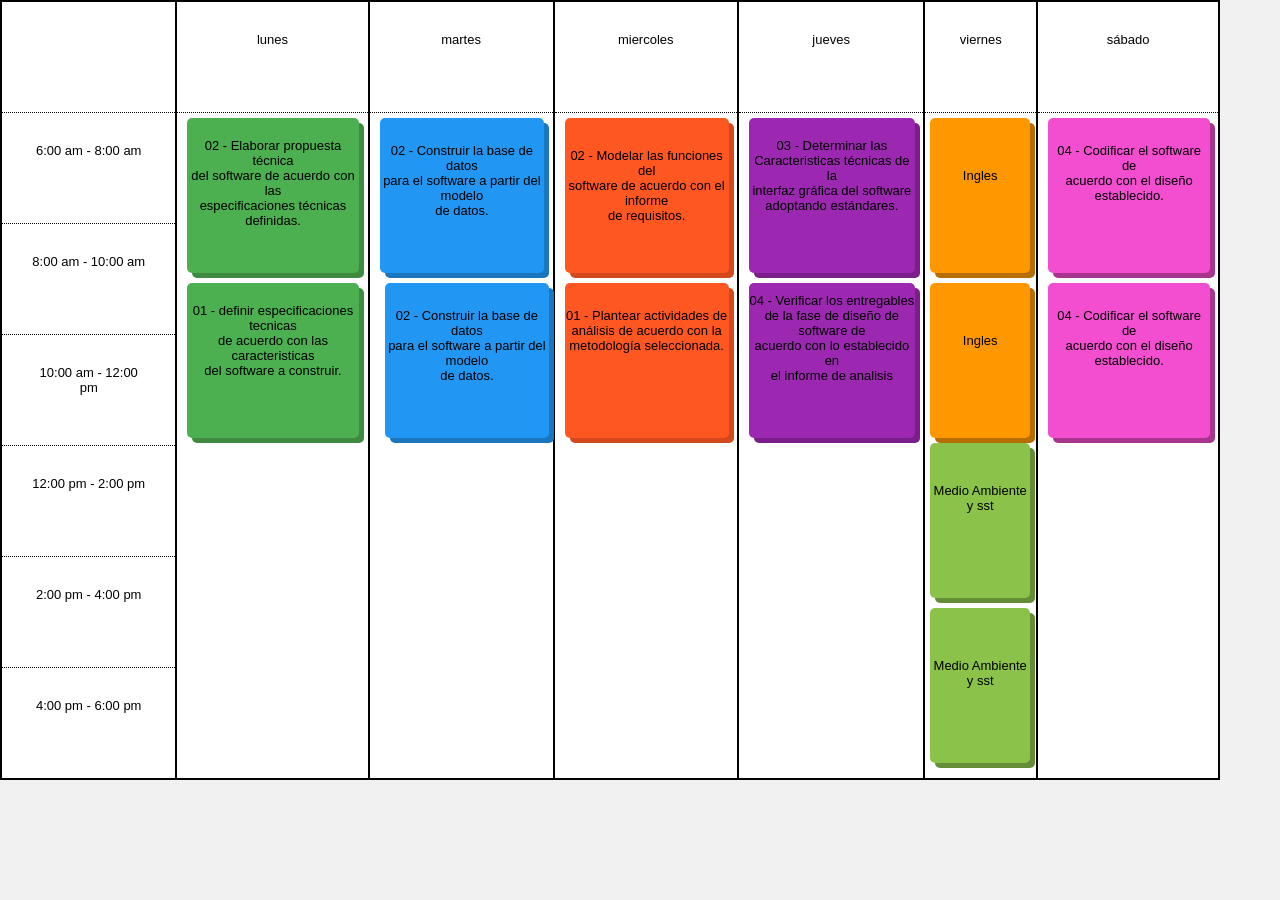
<file: evidencia-flex/index.html>
<!DOCTYPE html>
<html lang="en">
<head>
    <meta charset="UTF-8">
    <meta name="viewport" content="width=device-width, initial-scale=1.0">
    <title>Document</title>
    <link rel="stylesheet" href="style.css">
</head>
<body>
    <div class="container">
        <div class="horas">
            <div class="hora"></div>
            <div class="hora">6:00 am - 8:00 am</div>
            <div class="hora">8:00 am - 10:00 am</div>
            <div class="hora">10:00 am - 12:00 pm</div>
            <div class="hora">12:00 pm - 2:00 pm</div>
            <div class="hora">2:00 pm - 4:00 pm</div>
            <div class="hora">4:00 pm - 6:00 pm</div>
        </div>
        <div class="dias">
            <div class="dia">
                <div class="encabezado-dia">lunes</div>
                    <div class="clase-progra">
                        <p>02 - Elaborar propuesta técnica</p>
                        <p>del software de acuerdo con las</p>
                        <p>especificaciones técnicas definidas.</p>
                                            </div>
                    <div class="clase-progra2">
                        <p>01 - definir especificaciones tecnicas</p>
                        <p>de acuerdo con las caracteristicas</p>
                        <p>del software a construir.</p>
                        
                    </div>
            </div>
            <div class="dia">
                <div class="encabezado-dia">martes</div>
                <div class="clase-bd">
                    <p>02 - Construir la base de datos</p>
                    <p>para el software a partir del modelo</p>
                    <p>de datos.</p>
                                      
                </div>
                <div class="clase-bd2">
                    <p>02 - Construir la base de datos</p>
                    <p>para el software a partir del modelo</p>
                    <p>de datos.</p>
                    
                </div>
                
            </div>
            <div class="dia">
                <div class="encabezado-dia">miercoles</div>
                <div class="clase-requi">
                    <p>02 - Modelar las funciones del</p>
                    <p>software de acuerdo con el informe</p>
                    <p>de requisitos.</p>
                                    </div>
                <div class="clase-requi2">
                    <p>01 - Plantear actividades de</p>
                    <p>análisis de acuerdo con la</p>
                    <p>metodología seleccionada.</p>
                    
                </div>
            </div>
            <div class="dia">
                <div class="encabezado-dia">jueves</div>
                <div class="clase-html">
                    <p>03 - Determinar las</p>
                    <p>Caracteristicas técnicas de la</p>
                    <p>interfaz gráfica del software</p>
                    <p>adoptando estándares.</p>
                                    </div>
                <div class="clase-html2">
                    <p>04 - Verificar los entregables</p>
                    <p>de la fase de diseño de software de</p>
                    <p>acuerdo con lo establecido en</p>
                    <p>el informe de analisis</p>
                    
                </div>
            </div>
            <div class="dia">
                <div class="encabezado-dia">viernes</div>
                    <div class="clase-ingles">
                        <p>Ingles</p>
                                            </div>
                    <div class="clase-ingles2">
                        <p>Ingles</p>
                        
                    </div>
                    <div class="clase-ambiente">
                        <p>Medio Ambiente y sst</p>
                        
                    </div>
                    <div class="clase-ambiente2">
                        <p>Medio Ambiente y sst</p>
                                            </div>
            </div>
            <div class="dia_sabado">
                <div class="encabezado-dia">sábado</div>
                    <div class="clase-py">
                        <p>04 - Codificar el software de</p>
                        <p>acuerdo con el diseño establecido.</p>
                        
                    </div>
                    <div class="clase-py2">
                        <p>04 - Codificar el software de</p>
                        <p>acuerdo con el diseño establecido.</p>
                        
                    </div>
            </div>
        </div>
    </div>
</body>
</html>
</file>
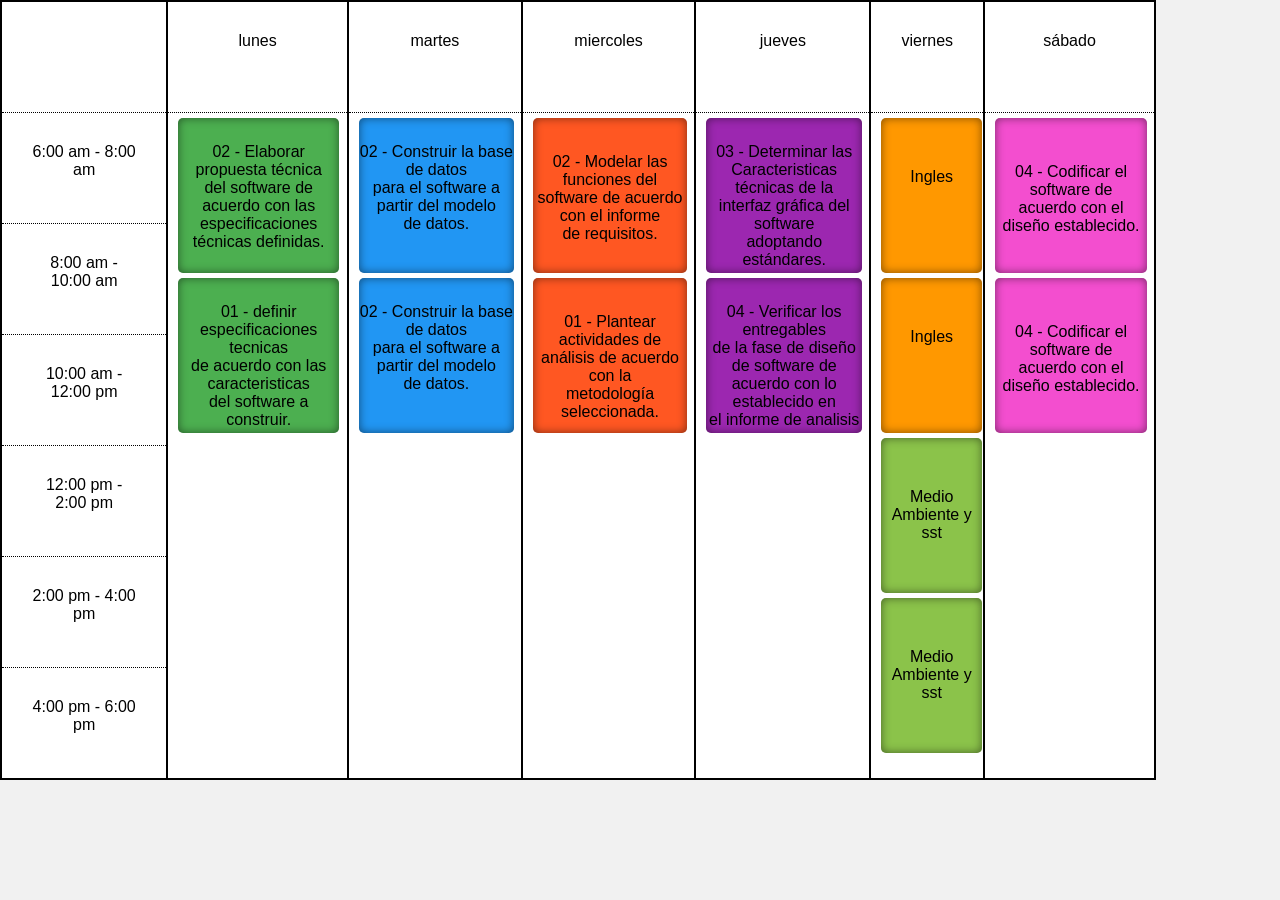
<file: flex-3407187/index.html>
<!DOCTYPE html>
<html lang="en">
<head>
    <meta charset="UTF-8">
    <meta name="viewport" content="width=device-width, initial-scale=1.0">
    <title>Document</title>
    <link rel="stylesheet" href="style.css">
</head>
<body>
    <div class="container">
        <div class="horas">
            <div class="hora"></div>
            <div class="hora">6:00 am - 8:00 am</div>
            <div class="hora">8:00 am - 10:00 am</div>
            <div class="hora">10:00 am - 12:00 pm</div>
            <div class="hora">12:00 pm - 2:00 pm</div>
            <div class="hora">2:00 pm - 4:00 pm</div>
            <div class="hora">4:00 pm - 6:00 pm</div>
        </div>
        <div class="dias">
            <div class="dia">
                <div class="encabezado-dia">lunes</div>
                    <div class="clase-progra">
                        <p>02 - Elaborar propuesta técnica</p>
                        <p>del software de acuerdo con las</p>
                        <p>especificaciones técnicas definidas.</p>    
                    </div>
                    <div class="clase-progra2">
                        <p>01 - definir especificaciones tecnicas</p>
                        <p>de acuerdo con las caracteristicas</p>
                        <p>del software a construir.</p>
                    </div>
            </div>
            <div class="dia">
                <div class="encabezado-dia">martes</div>
                <div class="clase-bd">
                    <p>02 - Construir la base de datos</p>
                    <p>para el software a partir del modelo</p>
                    <p>de datos.</p>                   
                </div>
                <div class="clase-bd2">
                    <p>02 - Construir la base de datos</p>
                    <p>para el software a partir del modelo</p>
                    <p>de datos.</p>
                </div>
                
            </div>
            <div class="dia">
                <div class="encabezado-dia">miercoles</div>
                <div class="clase-requi">
                    <p>02 - Modelar las funciones del</p>
                    <p>software de acuerdo con el informe</p>
                    <p>de requisitos.</p>
                </div>
                <div class="clase-requi2">
                    <p>01 - Plantear actividades de</p>
                    <p>análisis de acuerdo con la</p>
                    <p>metodología seleccionada.</p>
                </div>
            </div>
            <div class="dia">
                <div class="encabezado-dia">jueves</div>
                <div class="clase-html">
                    <p>03 - Determinar las</p>
                    <p>Caracteristicas técnicas de la</p>
                    <p>interfaz gráfica del software</p>
                    <p>adoptando estándares.</p>
                </div>
                <div class="clase-html2">
                    <p>04 - Verificar los entregables</p>
                    <p>de la fase de diseño de software de</p>
                    <p>acuerdo con lo establecido en</p>
                    <p>el informe de analisis</p>
                </div>
            </div>
            <div class="dia">
                <div class="encabezado-dia">viernes</div>
                    <div class="clase-ingles">
                        <p>Ingles</p>
                    </div>
                    <div class="clase-ingles2">
                        <p>Ingles</p>
                    </div>
                    <div class="clase-ambiente">
                        <p>Medio Ambiente y sst</p>
                    </div>
                    <div class="clase-ambiente2">
                        <p>Medio Ambiente y sst</p>
                    </div>
            </div>
            <div class="dia_sabado">
                <div class="encabezado-dia">sábado</div>
                    <div class="clase-py">
                        <p>04 - Codificar el software de</p>
                        <p>acuerdo con el diseño establecido.</p>
                    </div>
                    <div class="clase-py2">
                        <p>04 - Codificar el software de</p>
                        <p>acuerdo con el diseño establecido.</p>
                    </div>
            </div>
        </div>
    </div>
</body>
</html>
</file>
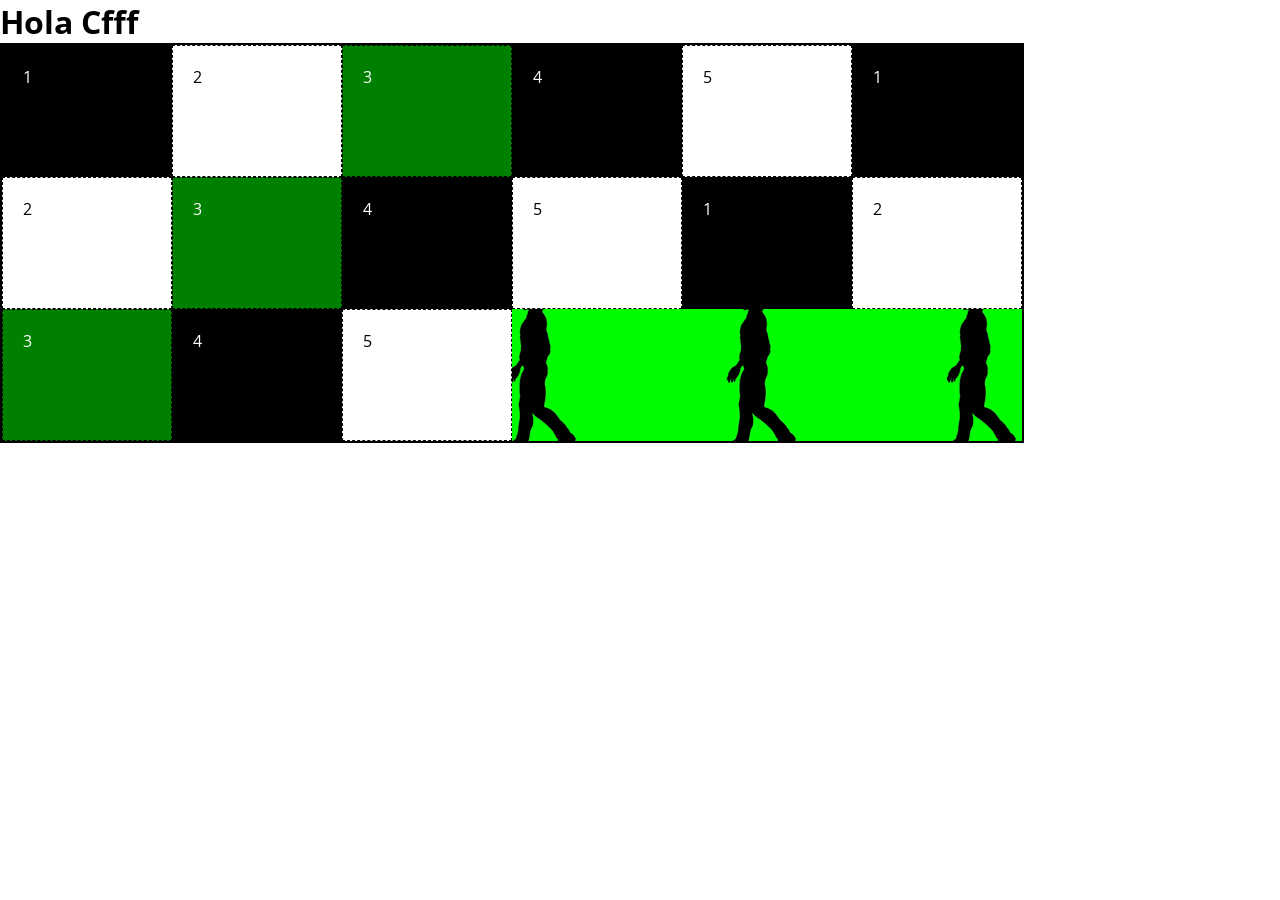
<file: grid-3407187/actividades apropiacion/index.html>
<!DOCTYPE html>
<html lang="es">
<head>
    <meta charset="UTF-8">
    <meta name="viewport" content="width=device-width, initial-scale=1.0">
    <title>Document</title>
    <link rel="stylesheet" href="index.css">
</head>
<body>
    <h1>Hola Cfff</h1>
    <div class="grid_container">
        <div class="grid_item item1">1</div>
        <div class="grid_item item2">2</div>
        <div class="grid_item item3">3</div>
        <div class="grid_item item4">4</div>
        <div class="grid_item item5">5</div>
        <div class="grid_item item1">1</div>
        <div class="grid_item item2">2</div>
        <div class="grid_item item3">3</div>
        <div class="grid_item item4">4</div>
        <div class="grid_item item5">5</div>
        <div class="grid_item item1">1</div>
        <div class="grid_item item2">2</div>
        <div class="grid_item item3">3</div>
        <div class="grid_item item4">4</div>
        <div class="grid_item item5">5</div>
    </div>
</body>
</html>
</file>
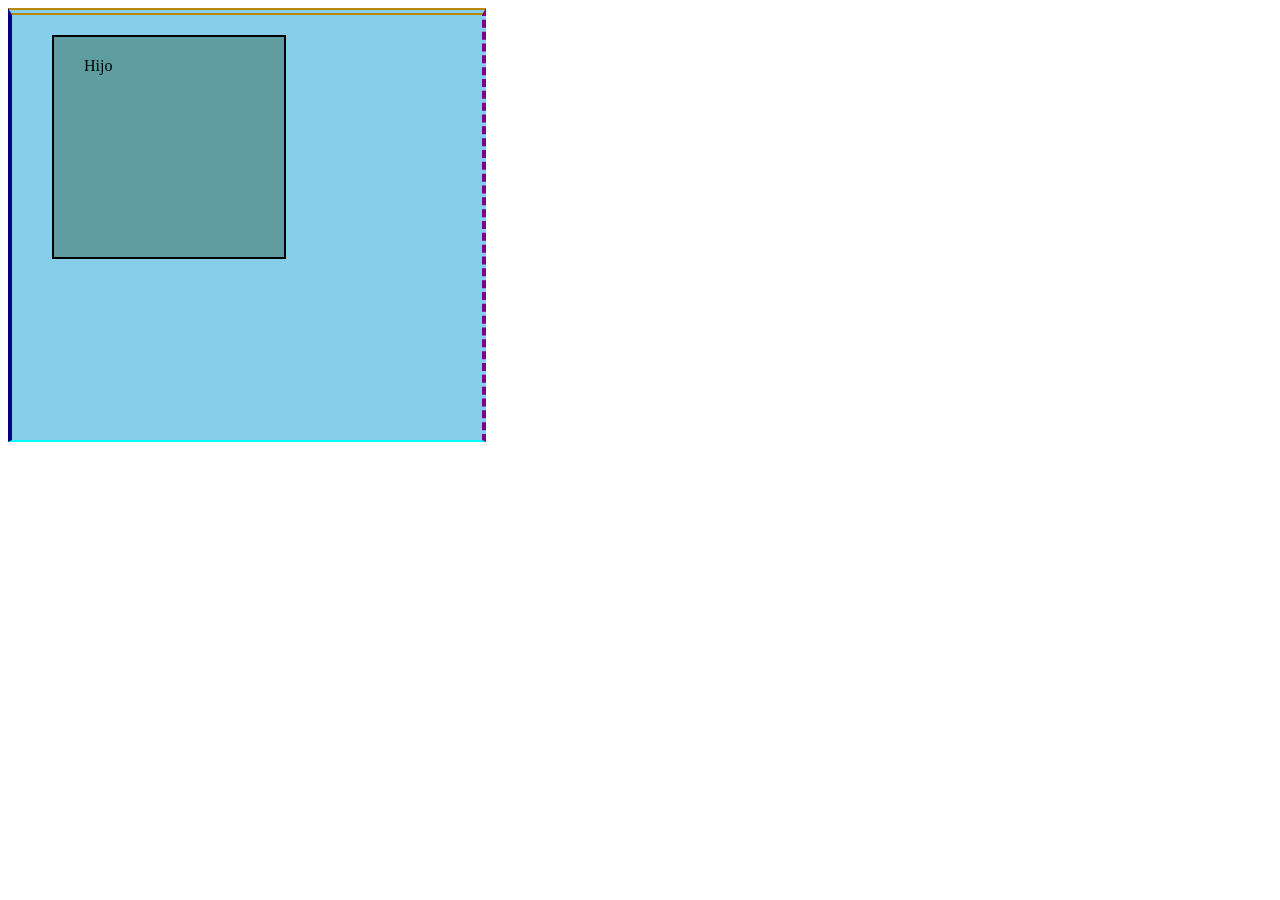
<file: modelo-3407187/modelo caja/index.html>
<!DOCTYPE html>
<html lang="en">
<head>
    <meta charset="UTF-8">
    <meta name="viewport" content="width=device-width, initial-scale=1.0">
    <title>Evidencia 1</title>
    <link rel="icon" type="image/png" href="../images/cube_394.png">
    <style>
        .padre{
            display: block;
            background-color: skyblue;
            width: 400px;
            height: 400px;
            padding:20px 30px 5px 40px;
            border-top: darkgoldenrod double 7px;
            border-left: solid darkblue 4px;
            border-right: dashed purple 4px;
            border-bottom: solid cyan 2px;
        }

        .hijo{
            display: block;
            background-color: cadetblue;
            width: 200px;
            height: 200px;
            padding-top: 20px;
            padding-left: 30px;
            border:#000 solid 2px;
        }
    </style>
</head>
<body>
    <div class="padre">
        <div class="hijo">Hijo</div>
    </div>
</html>
</file>
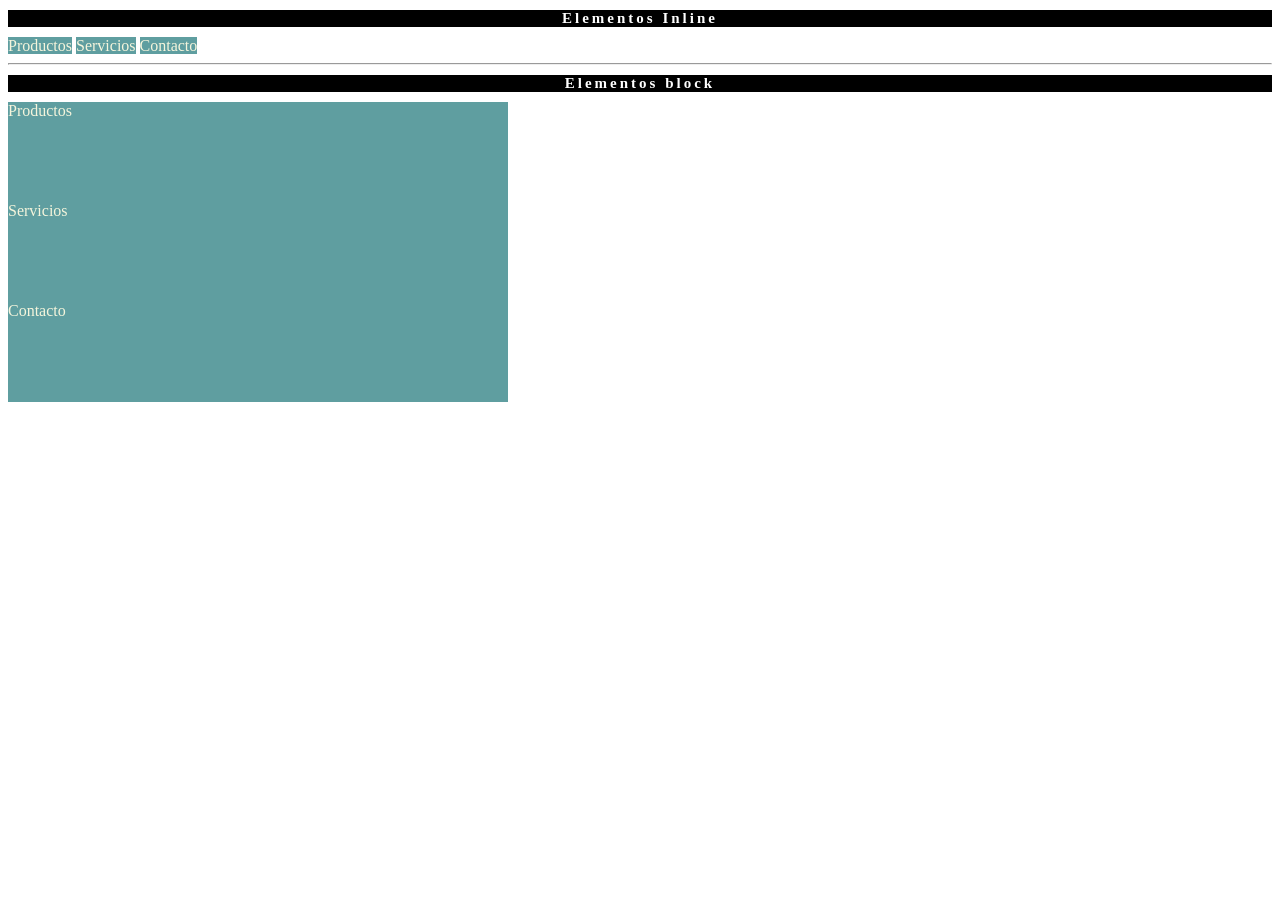
<file: modelo-3407187/modos_display/index.html>
<!DOCTYPE html>
<html lang="en">
<head>
    <meta charset="UTF-8">
    <meta name="viewport" content="width=device-width, initial-scale=1.0">
    <title>Evidencia 1</title>
    <link rel="icon" type="image/png" href=".../images/cube_394.png">
    <style>
        .titulo {
            color: white;
            font-size: 15px;
            background-color: black;
            letter-spacing: 3px;
            text-align: center;
            animation-trigger: initial;
            transition: all 2s ease;
        }

        .titulo:hover {
            color: black;
            background-color: white;
            font-size: 15px;
            letter-spacing: 5px;
            cursor: grab;
        }

        .menu{
            display: inline;
            background-color: cadetblue;
            color: beige;
        }

        .menu_block{
            display: block;
            background-color: cadetblue;
            color: beige;
            width: 500px;
            height: 100px;
        }
    </style>
</head>
<body>
    <h1 class="titulo">Elementos Inline</h1>
    <div class="menu">Productos</div>
    <div class="menu">Servicios</div>
    <div class="menu">Contacto</div>
<hr>
    <h1 class="titulo">Elementos block</h1>
    <div class="menu_block">Productos</div>
    <div class="menu_block">Servicios</div>
    <div class="menu_block">Contacto</div>
</body>
</html>
</file>
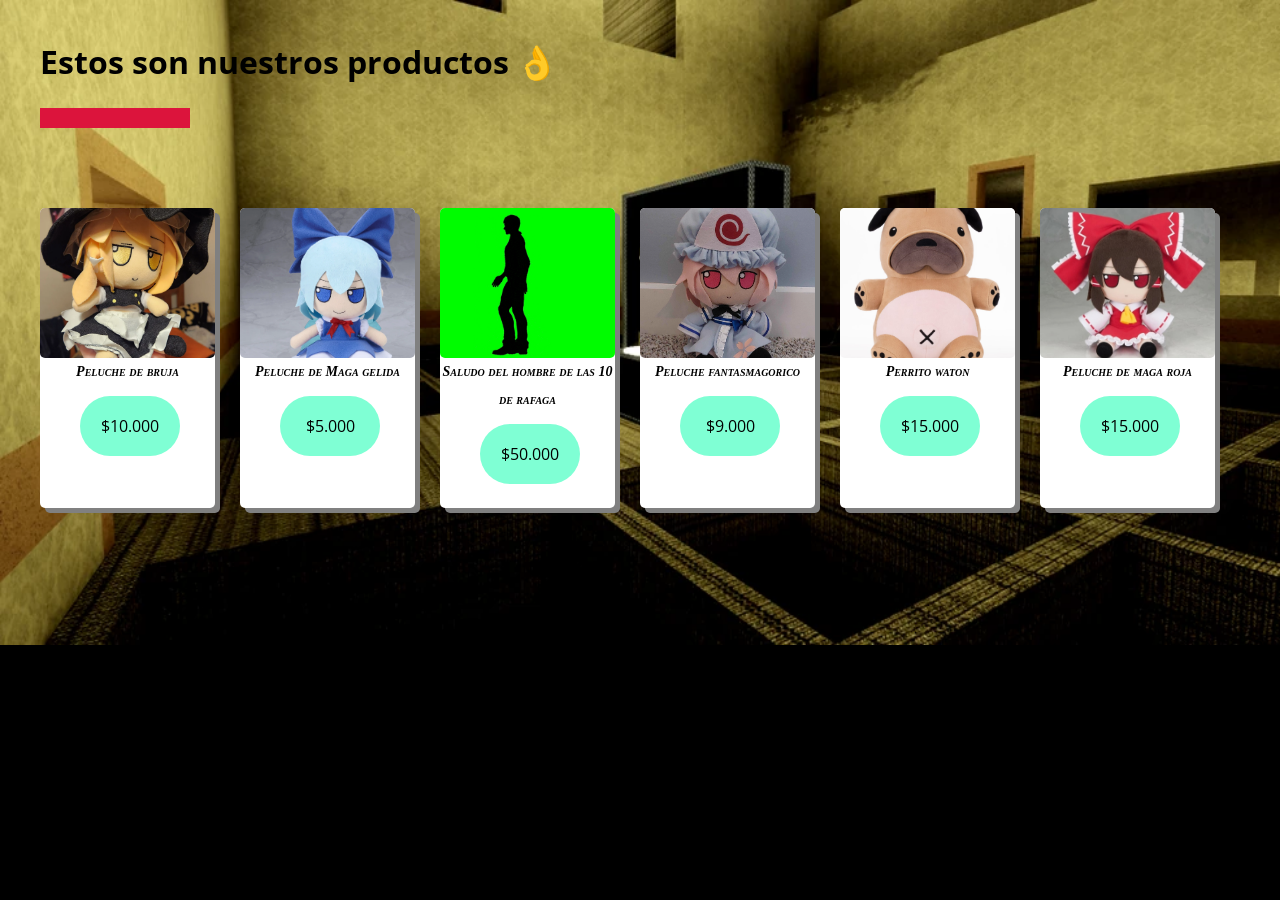
<file: grid-3407187/evidencia-catalogo.html>
<!DOCTYPE html>
<html lang="es">
<head>
    <meta charset="UTF-8">
    <meta name="viewport" content="width=device-width, initial-scale=1.0">
    <title>Catálogo</title>
    <link rel="stylesheet" href="evidencia.css">
</head>
<body>
    <h1 class="titulo">
        Estos son nuestros productos 👌
    </h1>
    <div class="catalogo_container">
        <figure class="catalogo_card">
            <img class="catalogo_img" src="imagenes/aquamarina.webp" alt="marisa cfff">
            <h3 class="titulop">Peluche de bruja</h3>
            <p class="precio">$10.000</p>
        </figure>
        <figure class="catalogo_card">
            <img class="catalogo_img" src="imagenes/Cirnofumo.webp" alt="Cirno">
            <h3 class="titulop">Peluche de Maga gelida</h3>
            <p class="precio">$5.000</p>
        </figure>
        <figure class="catalogo_card">
            <img class="catalogo_img" src="imagenes/hombre de 10 horas de ráfaga.gif" alt="hombre rafaga">
            <h3 class="titulop">Saludo del hombre de las 10 de rafaga</h3>
            <p class="precio">$50.000</p>
        </figure>
        <figure class="catalogo_card">
            <img class="catalogo_img" src="imagenes/luchepe.webp" alt="peluchehe">
            <h3 class="titulop">Peluche fantasmagorico</h3>
            <p class="precio">$9.000</p>
        </figure>
        <figure class="catalogo_card">
            <img class="catalogo_img" src="imagenes/perro_guaton.png" alt="goldo">
            <h3 class="titulop">Perrito waton</h3>
            <p class="precio">$15.000</p>
        </figure>
        <figure class="catalogo_card">
            <img class="catalogo_img" src="imagenes/reimu.jpg" alt="rimu">
            <h3 class="titulop">Peluche de maga roja</h3>
            <p class="precio">$15.000</p>
        </figure>
    
    </div>
</body>
</html>
</file>
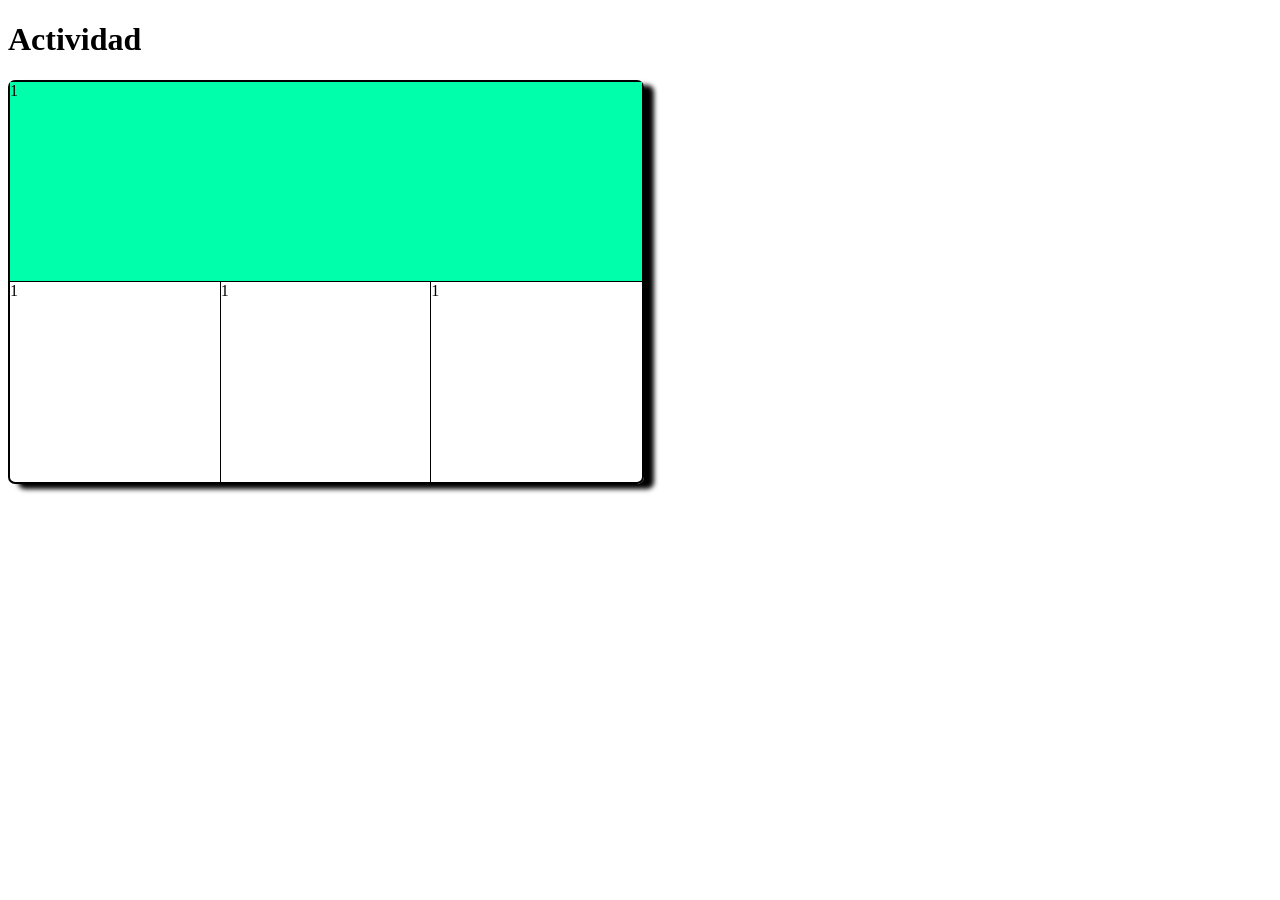
<file: grid-3407187/actividades apropiacion/actividad-1.html>
<!DOCTYPE html>
<html lang="es">
<head>
    <meta charset="UTF-8">
    <meta name="viewport" content="width=device-width, initial-scale=1.0">
    <title>Document</title>
    <link rel="stylesheet" href="actividad-1.css">
</head>
<body>
    <h1>Actividad</h1>
    <div class="container">
        <div class="item1">1</div>
        <div class="item2">1</div>
        <div class="item3">1</div>
        <div class="item-color">1</div>
    </div>
</body>
</html>
</file>
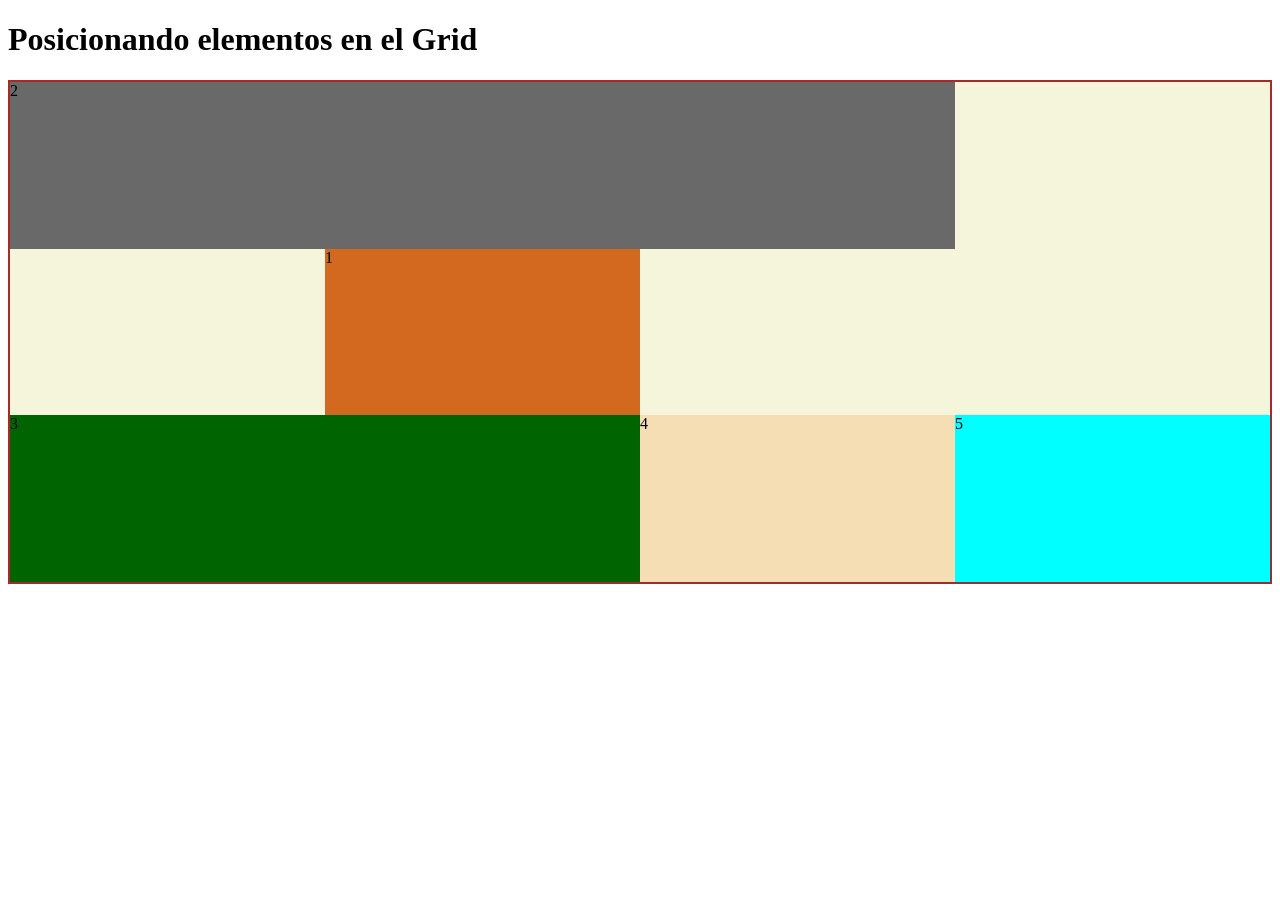
<file: grid-3407187/actividades apropiacion/posicionamiento.html>
<!DOCTYPE html>
<html lang="es">
<head>
    <meta charset="UTF-8">
    <meta name="viewport" content="width=device-width, initial-scale=1.0">
    <title>Document</title>
    <link rel="stylesheet" href="posicionamiento.css">
</head>
<body>
    <h1>Posicionando elementos en el Grid</h1>
    <div class="container">
        <div class="item1">1</div>
        <div class="item2">2</div>
        <div class="item3">3</div>
        <div class="item4">4</div>
        <div class="item5">5</div>
    </div>
</body>
</html>
</file>
<file: evidencia-flex/style.css>
*{
    margin: 0;
    padding: 0;
}

body{
    background-color: #f1f1f1;
    font-family: Arial, sans-serif;
    font-size: 13px;
}


.container{
    display:flex;
    flex-direction: row;
    background-color: #fff;
    width: 95%;
    border: black solid 2px;
    align-items: stretch;
}

.horas{
    display: flex;
    flex-direction: column;
    border-right: black solid 2px;
    width: 15%;
}

.hora{
    display: block;
    border-top: black dotted 1px;
    height: 50px;
    text-align: center;
    padding: 30px;
}

.hora:first-child{
    border-top: none;
}

.dias{
    display: flex;
    flex-direction: row;
    width: 90%;
}

.dia{
    display: flex;
    flex-direction: column;
    border-right: black solid 2px;
    flex-grow: 1;
}

.encabezado-dia{
    display: block;
    border-bottom: black dotted 1px;
    height: 111px;
    padding: 30px;
    box-sizing: border-box;
    text-align: center;
}

.clase-progra{
    position: relative;
    left: 10px;
    top: 5px;
    width: 90%;
    height: 155px;
    background-color: #4CAF50;
    border-radius: 5px;
    text-align: center;
    padding-top: 20px;
    box-sizing: border-box;
    box-shadow: #3e8a40 5px 5px;
}

.clase-progra2{
    position: relative;
    left: 10px;
    top: 15px;
    width: 90%;
    height: 155px;
    background-color: #4CAF50;
    border-radius: 5px;
    text-align: center;
    padding-top: 20px;
    box-sizing: border-box;
    box-shadow: #3e8a40 5px 5px;
}

.clase-bd{
    position: relative;
    left: 10px;
    top: 5px;
    width: 90%;
    height: 155px;
    background-color: #2196F3;
    border-radius: 5px;
    text-align: center;
    padding-top: 25px;
    box-sizing: border-box;
    box-shadow:#1b76c0 5px 5px;
}

.clase-bd2{
    position: relative;
    left: 15px;
    top: 15px;
    width: 90%;
    height: 155px;
    background-color: #2196F3;
    border-radius: 5px;
    text-align: center;
    padding-top: 25px;
    box-sizing: border-box;
    box-shadow:#1b76c0 5px 5px;
}

.clase-requi{
    position: relative;
    left: 10px;
    top: 5px;
    width: 90%;
    height: 155px;
    background-color: #FF5722;
    border-radius: 5px;
    text-align: center;
    padding-top: 30px;
    box-sizing: border-box;
    box-shadow:#d4481d 5px 5px;
}

.clase-requi2{
    position: relative;
    left: 10px;
    top: 15px;
    width: 90%;
    height: 155px;
    background-color: #FF5722;
    border-radius: 5px;
    text-align: center;
    padding-top: 25px;
    box-sizing: border-box;
    box-shadow:#d4481d 5px 5px;
}

.clase-html{
    position: relative;
    left: 10px;
    top: 5px;
    width: 90%;
    height: 155px;
    background-color: #9C27B0;
    border-radius: 5px;
    text-align: center;
    padding-top: 20px;
    box-sizing: border-box;
    box-shadow: #7b1e8b 5px 5px; 
}

.clase-html2{
    position: relative;
    left: 10px;
    top: 15px;
    width: 90%;
    height: 155px;
    background-color: #9C27B0;
    border-radius: 5px;
    text-align: center;
    padding-top: 10px;
    box-sizing: border-box;
    box-shadow: #7b1e8b 5px 5px;
}

.clase-ingles{
    position: relative;
    left: 5px;
    top: 5px;
    width: 90%;
    height: 155px;
    background-color: #FF9800;
    border-radius: 5px;
    text-align: center;
    padding-top: 50px;
    box-sizing: border-box;
    box-shadow: #b66e03 5px 5px;
}

.clase-ingles2{
    position: relative;
    left: 5px;
    top: 15px;
    width: 90%;
    height: 155px;
    background-color: #FF9800;
    border-radius: 5px;
    text-align: center;
    padding-top: 50px;
    box-sizing: border-box;
    box-shadow: #b66e03 5px 5px;
}

.clase-ambiente{
    position: relative;
    left: 5px;
    top: 20px;
    width: 90%;
    height: 155px;
    background-color: #8BC34A;
    border-radius: 5px;
    text-align: center;
    padding-top: 40px;
    box-sizing: border-box;
    box-shadow: #658d38 5px 5px;
}

.clase-ambiente2{
    position: relative;
    left: 5px;
    top: 30px;
    width: 90%;
    height: 155px;
    background-color: #8BC34A;
    border-radius: 5px;
    text-align: center;
    padding-top: 50px;
    box-sizing: border-box;
    box-shadow: #658d38 5px 5px;
}

.clase-py{
    position: relative;
    left: 10px;
    top: 5px;
    width: 90%;
    height: 155px;
    background-color: #f34ecf;
    border-radius: 5px;
    text-align: center;
    padding-top: 25px;
    box-sizing: border-box;
    box-shadow: #a7358e 5px 5px;
}

.clase-py2{
    position: relative;
    left: 10px;
    top: 15px;
    width: 90%;
    height: 155px;
    background-color: #f34ecf;
    border-radius: 5px;
    text-align: center;
    padding-top: 25px;
    box-sizing: border-box;
    box-shadow: #a7358e 5px 5px;
}

.dia_sabado{
    border-right: none;
}
</file>
<file: flex-3407187/style.css>
*{
    margin: 0;
    padding: 0;
}

body{
    background-color: #f1f1f1;
    font-family: Arial, sans-serif;
    font-size: 16px;
}


.container{
    display:flex;
    flex-direction: row;
    background-color: #fff;
    width: 90%;
    
    border: black solid 2px;
    align-items: stretch;
}

.horas{
    display: flex;
    flex-direction: column;
    border-right: black solid 2px;
    width: 15%;
}

.hora{
    display: block;
    border-top: black dotted 1px;
    height: 50px;
    text-align: center;
    padding: 30px;
}

.hora:first-child{
    border-top: none;
}

.dias{
    display: flex;
    flex-direction: row;
    width: 90%;
}

.dia{
    display: flex;
    flex-direction: column;
    border-right: black solid 2px;
    flex-grow: 1;
}

.encabezado-dia{
    display: block;
    border-bottom: black dotted 1px;
    height: 111px;
    padding: 30px;
    box-sizing: border-box;
    text-align: center;
}

.clase-progra{
    position: relative;
    left: 10px;
    top: 5px;
    width: 90%;
    height: 155px;
    background-color: #4CAF50;
    border-radius: 5px;
    text-align: center;
    padding-top: 25px;
    box-sizing: border-box;
    box-shadow: inset 0 0 10px rgba(0, 0, 0, 0.5);
}

.clase-progra2{
    position: relative;
    left: 10px;
    top: 10px;
    width: 90%;
    height: 155px;
    background-color: #4CAF50;
    border-radius: 5px;
    text-align: center;
    padding-top: 25px;
    box-sizing: border-box;
    box-shadow: inset 0 0 10px rgba(0, 0, 0, 0.5);
}

.clase-bd{
    position: relative;
    left: 10px;
    top: 5px;
    width: 90%;
    height: 155px;
    background-color: #2196F3;
    border-radius: 5px;
    text-align: center;
    padding-top: 25px;
    box-sizing: border-box;
    box-shadow: inset 0 0 10px rgba(0, 0, 0, 0.5);
}

.clase-bd2{
    position: relative;
    left: 10px;
    top: 10px;
    width: 90%;
    height: 155px;
    background-color: #2196F3;
    border-radius: 5px;
    text-align: center;
    padding-top: 25px;
    box-sizing: border-box;
    box-shadow: inset 0 0 10px rgba(0, 0, 0, 0.5);
}

.clase-requi{
    position: relative;
    left: 10px;
    top: 5px;
    width: 90%;
    height: 155px;
    background-color: #FF5722;
    border-radius: 5px;
    text-align: center;
    padding-top: 35px;
    box-sizing: border-box;
    box-shadow: inset 0 0 10px rgba(0, 0, 0, 0.5);
}

.clase-requi2{
    position: relative;
    left: 10px;
    top: 10px;
    width: 90%;
    height: 155px;
    background-color: #FF5722;
    border-radius: 5px;
    text-align: center;
    padding-top: 35px;
    box-sizing: border-box;
    box-shadow: inset 0 0 10px rgba(0, 0, 0, 0.5);
}

.clase-html{
    position: relative;
    left: 10px;
    top: 5px;
    width: 90%;
    height: 155px;
    background-color: #9C27B0;
    border-radius: 5px;
    text-align: center;
    padding-top: 25px;
    box-sizing: border-box;
    box-shadow: inset 0 0 10px rgba(0, 0, 0, 0.5);
}

.clase-html2{
    position: relative;
    left: 10px;
    top: 10px;
    width: 90%;
    height: 155px;
    background-color: #9C27B0;
    border-radius: 5px;
    text-align: center;
    padding-top: 25px;
    box-sizing: border-box;
    box-shadow: inset 0 0 10px rgba(0, 0, 0, 0.5);
}

.clase-ingles{
    position: relative;
    left: 10px;
    top: 5px;
    width: 90%;
    height: 155px;
    background-color: #FF9800;
    border-radius: 5px;
    text-align: center;
    padding-top: 50px;
    box-sizing: border-box;
    box-shadow: inset 0 0 10px rgba(0, 0, 0, 0.5);
}

.clase-ingles2{
    position: relative;
    left: 10px;
    top: 10px;
    width: 90%;
    height: 155px;
    background-color: #FF9800;
    border-radius: 5px;
    text-align: center;
    padding-top: 50px;
    box-sizing: border-box;
    box-shadow: inset 0 0 10px rgba(0, 0, 0, 0.5);
}

.clase-ambiente{
    position: relative;
    left: 10px;
    top: 15px;
    width: 90%;
    height: 155px;
    background-color: #8BC34A;
    border-radius: 5px;
    text-align: center;
    padding-top: 50px;
    box-sizing: border-box;
    box-shadow: inset 0 0 10px rgba(0, 0, 0, 0.5);
}

.clase-ambiente2{
    position: relative;
    left: 10px;
    top: 20px;
    width: 90%;
    height: 155px;
    background-color: #8BC34A;
    border-radius: 5px;
    text-align: center;
    padding-top: 50px;
    box-sizing: border-box;
    box-shadow: inset 0 0 10px rgba(0, 0, 0, 0.5);
}

.clase-py{
    position: relative;
    left: 10px;
    top: 5px;
    width: 90%;
    height: 155px;
    background-color: #f34ecf;
    border-radius: 5px;
    text-align: center;
    padding-top: 45px;
    box-sizing: border-box;
    box-shadow: inset 0 0 10px rgba(0, 0, 0, 0.5);
}

.clase-py2{
    position: relative;
    left: 10px;
    top: 10px;
    width: 90%;
    height: 155px;
    background-color: #f34ecf;
    border-radius: 5px;
    text-align: center;
    padding-top: 45px;
    box-sizing: border-box;
    box-shadow: inset 0 0 10px rgba(0, 0, 0, 0.5);
}

.dia_sabado{
    border-right: none;
}
</file>
<file: grid-3407187/actividades apropiacion/index.css>
@import url('https://fonts.googleapis.com/css2?family=Open+Sans:ital,wght@0,300..800;1,300..800&display=swap');
*{
    margin: 0;
    padding: 0;
    box-sizing: border-box;
}

body{
    font-family: "Open Sans", sans-serif;
    font-weight: 400;
    font-style: normal;
}

.grid_container{
    width: 80%;
    height: 400px;
    border: 2px solid black;
    background: url(10-hour-burst-man-10-hour-burst.gif);
    /* layout grid*/
    display: grid;
    grid-template-columns: repeat( auto-fit, minmax( 150px, 1fr));
}

.grid_item{
    padding: 20px;
    border: 1px dashed black;
    background-color: gray;
}

.item1{
    background-color: black;
    color: white;
}

.item2{
    background-color: white;
}

.item3{
    background-color: green;
    color:  white;
}

.item4{
    background-color: black;
    color: white;
}

.item5{
    background-color: white;
}
</file>
<file: grid-3407187/evidencia.css>
@import url('https://fonts.googleapis.com/css2?family=Open+Sans:ital,wght@0,300..800;1,300..800&display=swap');

*{
    margin: 0;
    padding: 0;
    box-sizing: border-box;
}

body{
    font-family: "Open Sans", sans-serif;
    font-weight: 400;
    font-style: normal;
    /*Fondo*/
    background: url(imagenes/fondo.webp);
    background-size: 100%;
    background-repeat: no-repeat;
    background-attachment: fixed;
    background-color: black;
}

.titulo{
    font-size: 2rem;
    font-weight: 700;
    margin: 40px;

}

.catalogo_container{
    display: grid;
    grid-template-columns: repeat(auto-fit, 150px);
    gap: 50px;
}

.catalogo_card{
    background-color: white;
    width: 175px;
    height: 300px;
    border-radius: 5px;
    box-shadow: 5px 5px grey;
    margin: 40px;
}

.titulop{
    font: italic small-caps bold 14px/2 cursive;
    text-align: center;
}

.precio{
    text-align: center;
    padding-top: 19px;
    width: 100px;
    height: 60px;
    background-color: aquamarine;
    margin-top: 10px;
    margin-left: 40px;
    border-radius: 40px;
}

.catalogo_img{
    display: block;
    width: 100%;
    height: 50%;
    object-fit: cover;
    border-radius: 5px;
}

/*--Pseudo Clases--*/
.titulo::after{
    margin-top: 25px;
    display: block;
    content: "";
    width: 150px;
    height: 20px;
    background-color: crimson;
}
</file>
<file: grid-3407187/actividades apropiacion/actividad-1.css>
.container{
    display: grid;
    width: 50%;
    height: 400px;
    border: 2px solid black;
    grid-template-columns: repeat( 3, 1fr);
    box-shadow: 10px 5px 5px black;
    border-radius: 7px;
}

.item1{
    border-right: 1px solid black;
    background: url(https://media.tenor.com/iPKa5SFvaKAAAAAj/touhou-cirno.gif);
}

.item2{
    border-right: 1px solid black;
    background-size: 100%;
    background: url(https://media.tenor.com/iPKa5SFvaKAAAAAj/touhou-cirno.gif);
}

.item3{
    background-size: cover;
    background: url(https://media.tenor.com/iPKa5SFvaKAAAAAj/touhou-cirno.gif);
}

.item-color{
    border-bottom: 1px solid black;
    background-color: rgb(0, 255, 170);
    grid-column-start: 1;
    grid-column-end: 4;
    grid-row-start: 1;
    grid-row-end: 1;
}
</file>
<file: grid-3407187/actividades apropiacion/posicionamiento.css>
.container{
    display: grid;
    border: 2px solid brown;
    background-color: beige;
    height: 500px;
    grid-template-columns: repeat(4, 1fr);
}

.item1{
    background-color: chocolate;
    grid-column-start: 2;
    grid-column-end: 3;
    grid-row-start: 2;
    grid-row-end: 3;
}

.item2{
    background-color: dimgrey;
    grid-column-start: 1;
    grid-column-end: 4;
}

.item3{
    background-color: darkgreen;
    grid-column-start: 1;
    grid-column-end: 3;
}

.item4{
    background-color: wheat;

}

.item5{
    background-size: cover;
    background-color: aqua;
}
</file>
